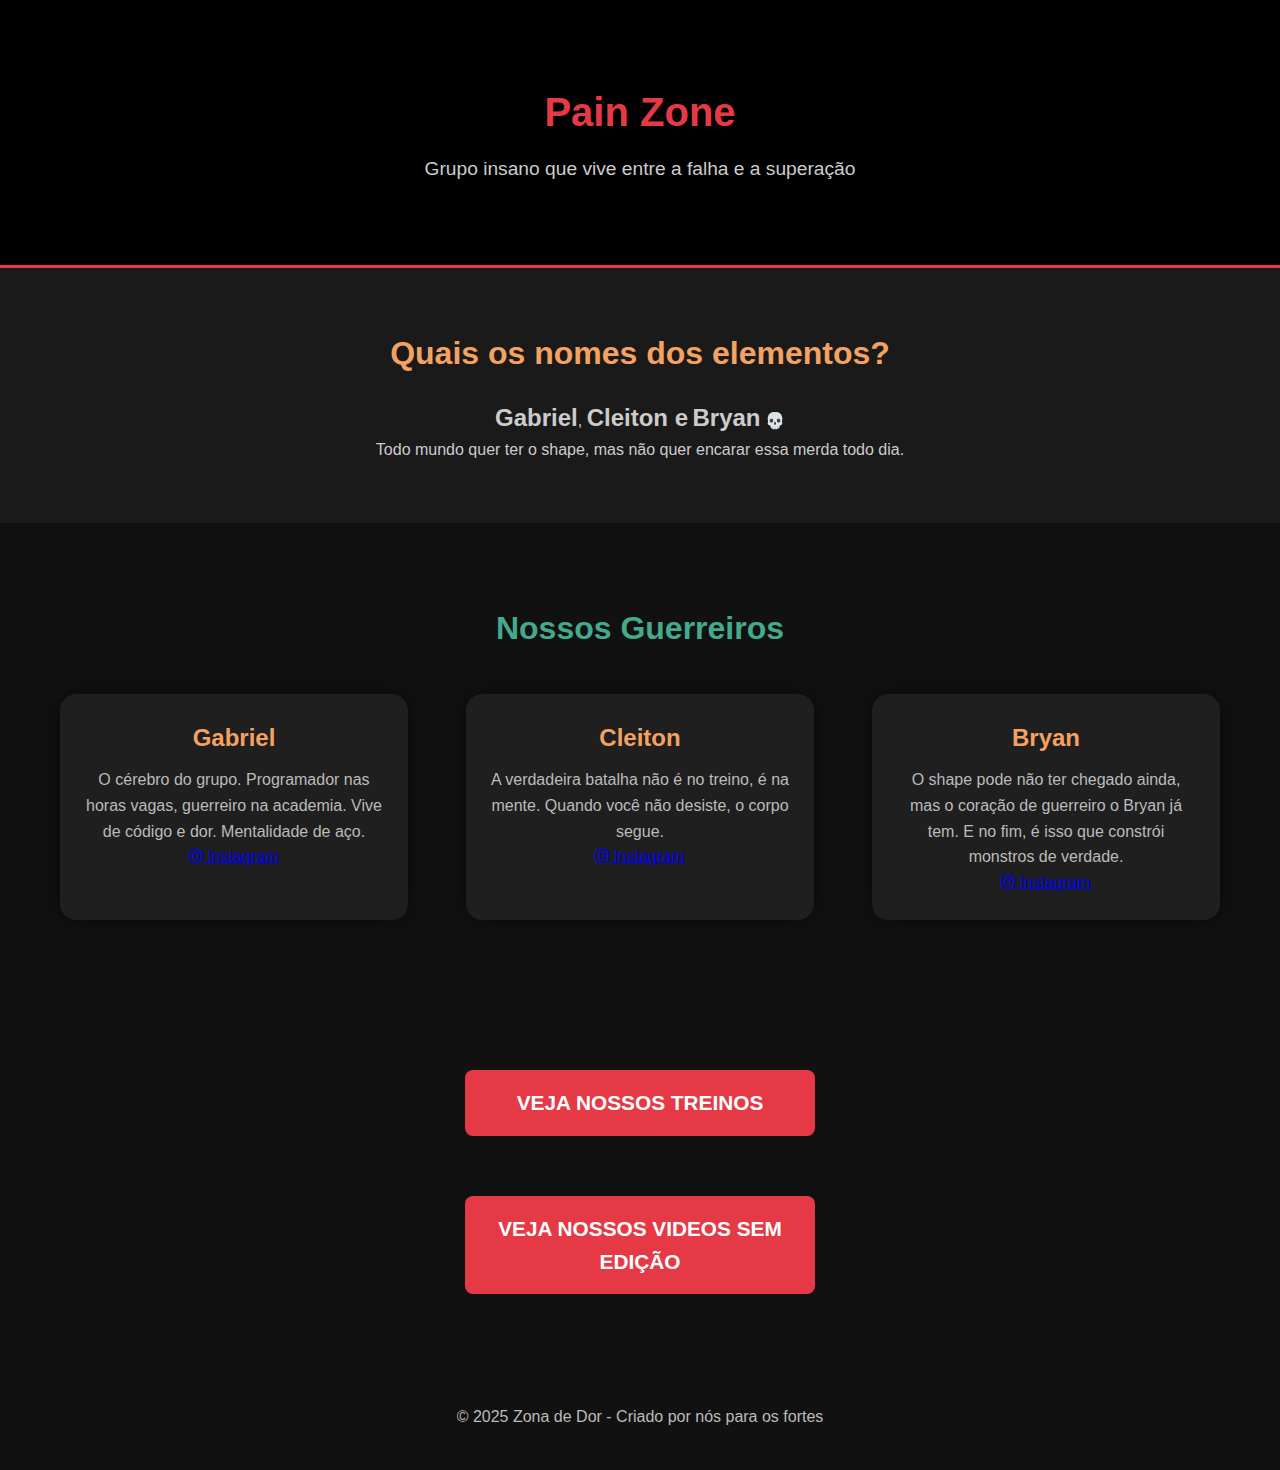
<file: index.html>
<!DOCTYPE html>
<html lang="pt-br">
<head>
  <meta charset="UTF-8" />
  <meta name="viewport" content="width=device-width, initial-scale=1.0"/>
  <title>TIME BRUTAL GYM | PAIN ZONE</title>
  <link rel="stylesheet" href="styles.css" />
  <link rel="stylesheet" href="https://cdnjs.cloudflare.com/ajax/libs/font-awesome/6.5.0/css/all.min.css">
  <style>
    .bold {
      font-weight: bold;
      font-size: x-large;
    }
  </style>
</head>
<body>
  <header class="main-header">
    <div class="container">
      <h1>Pain Zone</h1>
      <p>Grupo insano que vive entre a falha e a superação</p>
    </div>
  </header>

  <section class="about-group">
    <div class="container">
      <h2>Quais os nomes dos elementos?</h2>
      <p><strong class="bold">Gabriel</strong>, <strong class="bold">Cleiton e</strong> <strong class="bold">Bryan</strong> 💀<br>
      Todo mundo quer ter o shape, mas não quer encarar essa merda todo dia.</p>
    </div>
  </section>

  <section class="team-section">
    <div class="container">
      <h2>Nossos Guerreiros</h2>
      <div class="team-cards">
        <div class="team-member">
          <h3>Gabriel</h3>
          <p>O cérebro do grupo. Programador nas horas vagas, guerreiro na academia. Vive de código e dor. Mentalidade de aço.</p>
          <a href="https://www.instagram.com/gabriel_devx/" target="_blank" class="instagram-btn">
          <i class="fa-brands fa-instagram"></i>
          Instagram
          </a>
        </div>

        <div class="team-member">
          <h3>Cleiton</h3>
          <p>A verdadeira batalha não é no treino, é na mente. Quando você não desiste, o corpo segue.</p>
          <a href="https://www.instagram.com/c_ferreira_10/" target="_blank" class="instagram-btn">
          <i class="fa-brands fa-instagram"></i>
          Instagram
          </a>        
        </div>

        <div class="team-member">
          <h3>Bryan</h3>
          <p>O shape pode não ter chegado ainda, mas o coração de guerreiro o Bryan já tem. E no fim, é isso que constrói monstros de verdade.</p>
          <a href="https://www.instagram.com/bryyan_connor/" target="_blank" class="instagram-btn">
          <i class="fa-brands fa-instagram"></i>
          Instagram
          </a>
        </div>

        
      </div>
    </div>
  </section>

  <section class="ver-treinos">
    <div class="container">
      <a href="treinos.html" class="btn-treinos">Veja nossos treinos</a>
    </div>
    <div class="container">
      <a href="videos.html" class="btn-treinos">Veja nossos Videos sem edição</a>
    </div>
    
  </section>

  <footer>
    <div class="container">
      <p>© 2025 Zona de Dor - Criado por nós para os fortes</p>
    </div>
  </footer>

  <script src="script.js"></script>
</body>
</html>
</file>
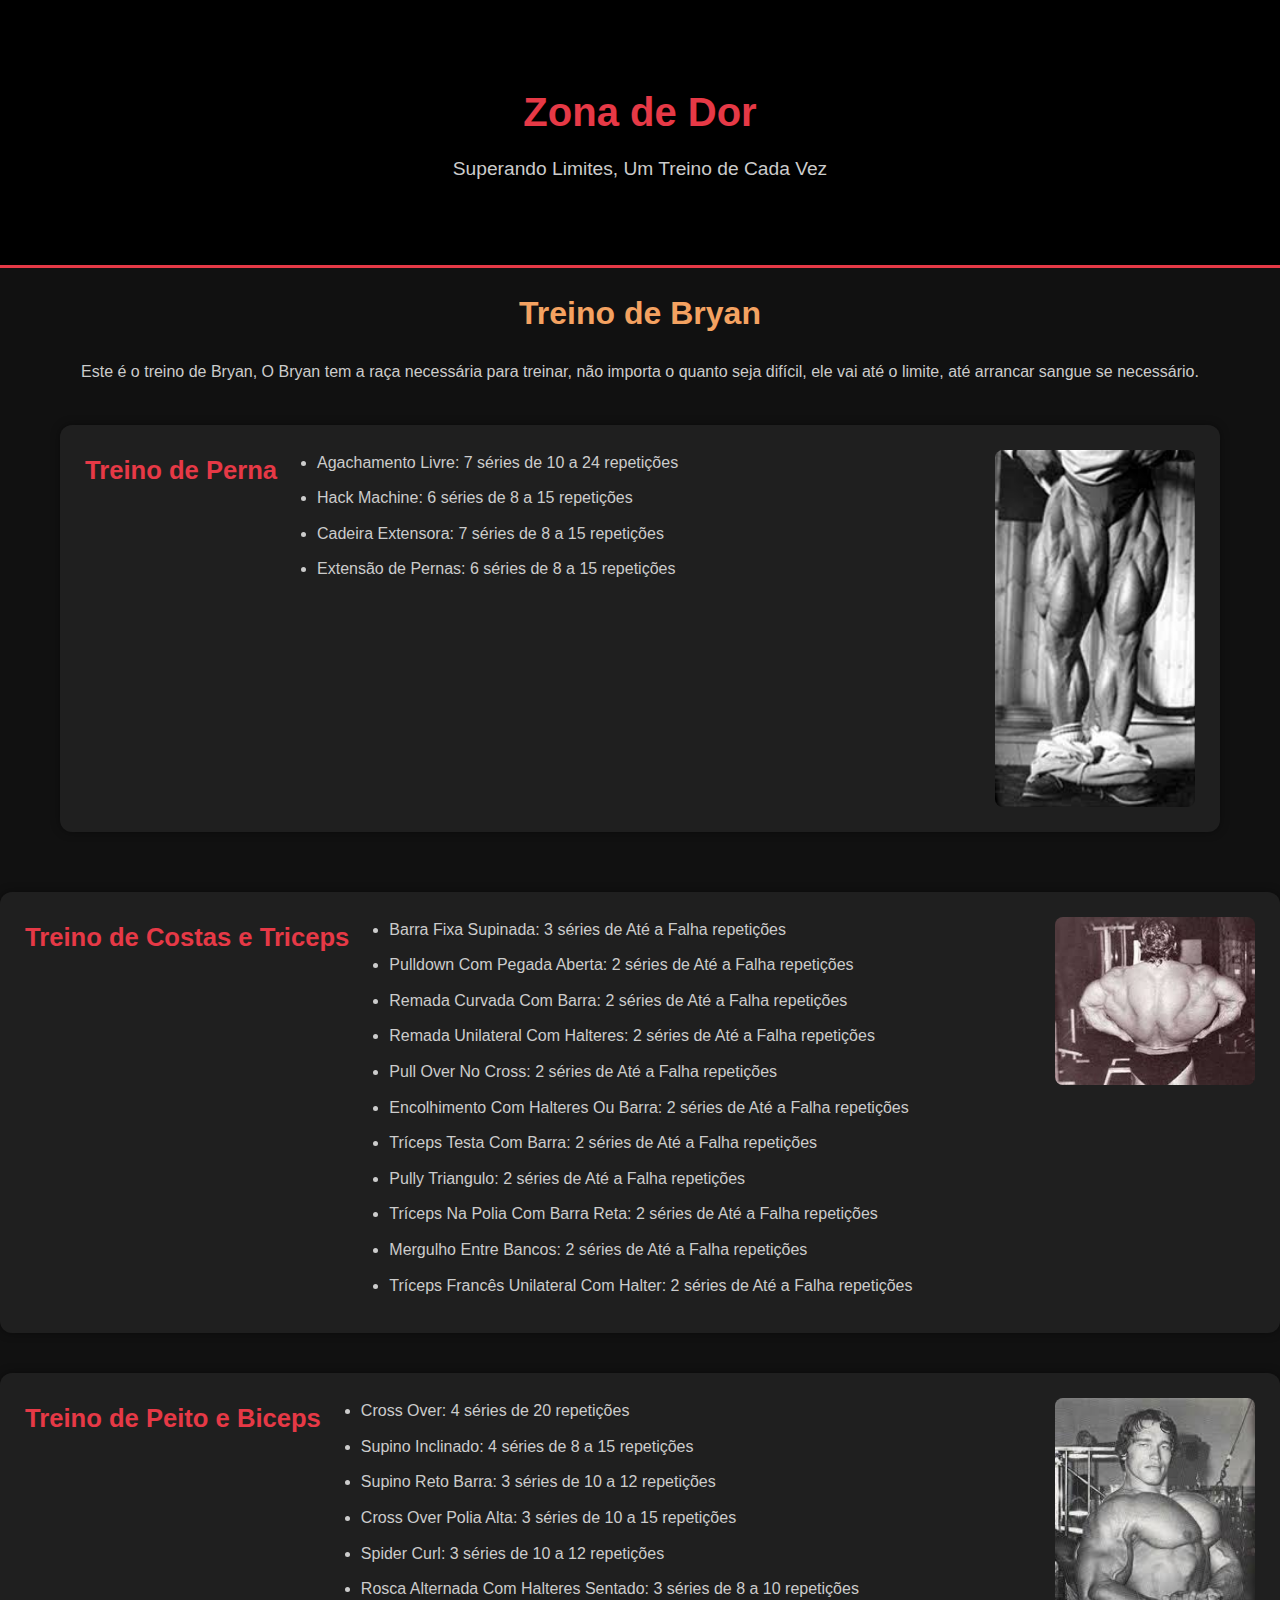
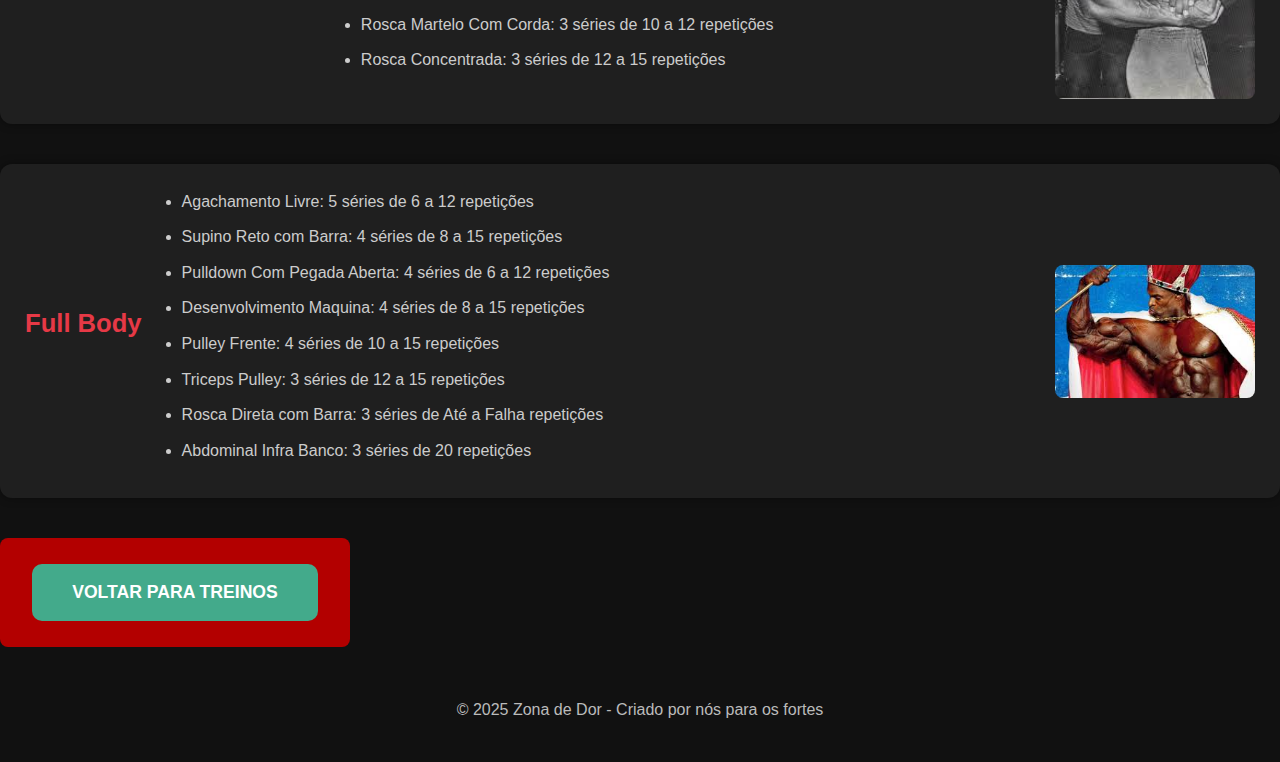
<file: bryan-treino.html>
<!DOCTYPE html>
<html lang="pt-br">
<head>
    <meta charset="UTF-8">
    <meta name="viewport" content="width=device-width, initial-scale=1.0">
    <title>Treino de Bryan - Zona de Dor</title>
    <link rel="stylesheet" href="styles.css">
    <style>
    /* Reset básico */
* {
  margin: 0;
  padding: 0;
  box-sizing: border-box;
}

body {
  font-family: 'Segoe UI', Tahoma, Geneva, Verdana, sans-serif;
  background-color: #111;
  color: #eee;
  line-height: 1.6;
}

.container {
  max-width: 1200px;
  margin: auto;
  padding: 20px;
}

/* Cabeçalho */
.main-header {
  background-color: #1e1e1e;
  text-align: center;
  padding: 60px 20px;
  border-bottom: 3px solid #e63946;
}

.main-header h1 {
  font-size: 3rem;
  color: #e63946;
  margin-bottom: 10px;
}

.main-header p {
  font-size: 1.2rem;
  color: #ccc;
}

/* Seção de treino */
.treino-section h2 {
  font-size: 2rem;
  color: #f4a261;
  margin-bottom: 20px;
  text-align: center;
}

.treino-descricao {
  text-align: center;
  margin-bottom: 40px;
  color: #ccc;
}

/* Ficha de treino */
.treino-ficha {
  display: flex;
  align-items: flex-start;
  gap: 20px;
  background: #1f1f1f;
  padding: 25px;
  border-radius: 12px;
  margin-bottom: 40px;
  box-shadow: 0 0 10px rgba(0, 0, 0, 0.4);
  flex-wrap: wrap;
}

.treino-ficha h3 {
  color: #e63946;
  margin-bottom: 15px;
  font-size: 1.6rem;
}

.treino-imagem {
  width: 200px; /* Largura fixa */
  max-width: 100%;
  border-radius: 8px;
  object-fit: cover;
  flex-shrink: 0;
}

.treino-conteudo {
  flex: 1;
  margin-right: 20px; /* Adiciona espaço à direita do conteúdo */
}

.exercicios {
  list-style: disc;
  padding-left: 20px;
  color: #ccc;
}

.exercicios li {
  margin-bottom: 10px;
}

/* Botão voltar */
.voltar {
  text-align: center;
  margin-top: 40px;
}

.btn-treinos {
  background-color: #43aa8b;
  color: #fff;
  padding: 14px 28px;
  font-size: 1.1rem;
  border-radius: 10px;
  text-decoration: none;
  font-weight: bold;
  transition: background 0.3s ease, transform 0.2s ease;
}

.btn-treinos:hover {
  background-color: #379177;
  transform: scale(1.05);
}

/* Rodapé */
footer {
  background-color: #111;
  padding: 20px;
  text-align: center;
  color: #bbb;
  font-size: 1rem;
}

@media (max-width: 768px) {
  .main-header h1 {
    font-size: 2rem;
  }

  .treino-ficha h3 {
    font-size: 1.3rem;
  }

  .btn-treinos {
    padding: 12px 20px;
    font-size: 1rem;
  }

  .treino-ficha {
    flex-direction: column;
  }

  .treino-imagem {
  width: 200px; /* Tamanho fixo da imagem */
  max-width: 100%;
  border-radius: 8px;
  object-fit: cover;
  flex-shrink: 0;
  margin-left: 20px; /* Adiciona espaço entre imagem e conteúdo */
}

}

/* Específico para a seção de costas e triceps */
.treino-ficha.costas-triceps {
  flex-direction: row; /* Imagem à esquerda */
}

.treino-ficha.peito-biceps {
  flex-direction: row; /* Faz com que a imagem vá para a direita */
}
/* Específico para a seção Full Body */
.treino-ficha.full-body {
  display: flex;  /* Garantir que seja flexível */
  flex-direction: row;  /* Coloca a imagem à direita */
  align-items: center;  /* Alinha a imagem e o conteúdo verticalmente */
}


  </style>
</head>
<body>
    <header class="main-header">
        <div class="container">
            <h1>Zona de Dor</h1>
            <p>Superando Limites, Um Treino de Cada Vez</p>
        </div>
    </header>

    <section class="treino-section">
        <div class="container">
            <h2>Treino de Bryan</h2>
            <p class="treino-descricao">Este é o treino de Bryan, O Bryan tem a raça necessária para treinar, não importa o quanto seja difícil, ele vai até o limite, até arrancar sangue se necessário.</p>

<div class="treino-ficha">
  <h3>Treino de Perna</h3>
  
  <div class="treino-conteudo">
    <ul class="exercicios">
      <li>Agachamento Livre: 7 séries de 10 a 24 repetições</li>
      <li>Hack Machine: 6 séries de 8 a 15 repetições</li>
      <li>Cadeira Extensora: 7 séries de 8 a 15 repetições</li>
      <li>Extensão de Pernas: 6 séries de 8 a 15 repetições</li>
    </ul>
  </div>

  <img src="img/tomplatz.jpeg" alt="Tom Platz" class="treino-imagem">
</div>

</div>

<div class="treino-ficha costas-triceps">
  <h3>Treino de Costas e Triceps</h3>
  <div class="treino-conteudo">
    <div class="treino-texto">
      <ul class="exercicios">
        <li>Barra Fixa Supinada: 3 séries de Até a Falha repetições</li>
        <li>Pulldown Com Pegada Aberta: 2 séries de Até a Falha repetições</li>
        <li>Remada Curvada Com Barra: 2 séries de Até a Falha repetições</li>
        <li>Remada Unilateral Com Halteres: 2 séries de Até a Falha repetições</li>
        <li>Pull Over No Cross: 2 séries de Até a Falha repetições</li>
        <li>Encolhimento Com Halteres Ou Barra: 2 séries de Até a Falha repetições</li>
        <li>Tríceps Testa Com Barra: 2 séries de Até a Falha repetições</li>
        <li>Pully Triangulo: 2 séries de Até a Falha repetições</li>
        <li>Tríceps Na Polia Com Barra Reta: 2 séries de Até a Falha repetições</li>
        <li>Mergulho Entre Bancos: 2 séries de Até a Falha repetições</li>
        <li>Tríceps Francês Unilateral Com Halter: 2 séries de Até a Falha repetições</li>
      </ul>
    </div>
  </div>
  <img src="img/dorian.jpeg" alt="Dorian Yates" class="treino-imagem">
</div>
</div>

<div class="treino-ficha peito-biceps">
  <h3>Treino de Peito e Biceps</h3>
  <div class="treino-conteudo">
    <ul class="exercicios">
      <li>Cross Over: 4 séries de 20 repetições</li>
      <li>Supino Inclinado: 4 séries de 8 a 15 repetições</li>
      <li>Supino Reto Barra: 3 séries de 10 a 12 repetições</li>
      <li>Cross Over Polia Alta: 3 séries de 10 a 15 repetições</li>
      <li>Spider Curl: 3 séries de 10 a 12 repetições</li>
      <li>Rosca Alternada Com Halteres Sentado: 3 séries de 8 a 10 repetições</li>
      <li>Rosca Martelo Com Corda: 3 séries de 10 a 12 repetições</li>
      <li>Rosca Concentrada: 3 séries de 12 a 15 repetições</li>
    </ul>
  </div>
  <img src="img/arno.jpeg" alt="Arnold Schwarzenegger" class="treino-imagem">
</div>

</div>

<div class="treino-ficha full-body">
  <h3>Full Body</h3>
  <div class="treino-conteudo">
    <div class="treino-texto">
      <ul class="exercicios">
        <li>Agachamento Livre: 5 séries de 6 a 12 repetições</li>
        <li>Supino Reto com Barra: 4 séries de 8 a 15 repetições</li>
        <li>Pulldown Com Pegada Aberta: 4 séries de 6 a 12 repetições</li>
        <li>Desenvolvimento Maquina: 4 séries de 8 a 15 repetições</li>
        <li>Pulley Frente: 4 séries de 10 a 15 repetições</li>
        <li>Triceps Pulley: 3 séries de 12 a 15 repetições</li>
        <li>Rosca Direta com Barra: 3 séries de Até a Falha repetições</li>
        <li>Abdominal Infra Banco: 3 séries de 20 repetições</li>
      </ul>
    </div>
  </div>
  <img src="img/ronnie.jpeg" alt="Full Body" class="treino-imagem">
</div>

</div>


            <div class="voltar">
                <a href="treinos.html" class="btn-treinos">Voltar para Treinos</a>
            </div>
        </div>
    </section>

    <footer>
        <div class="container">
            <p>© 2025 Zona de Dor - Criado por nós para os fortes</p>
        </div>
    </footer>

    <script src="script.js"></script>
</body>
</html>
</file>
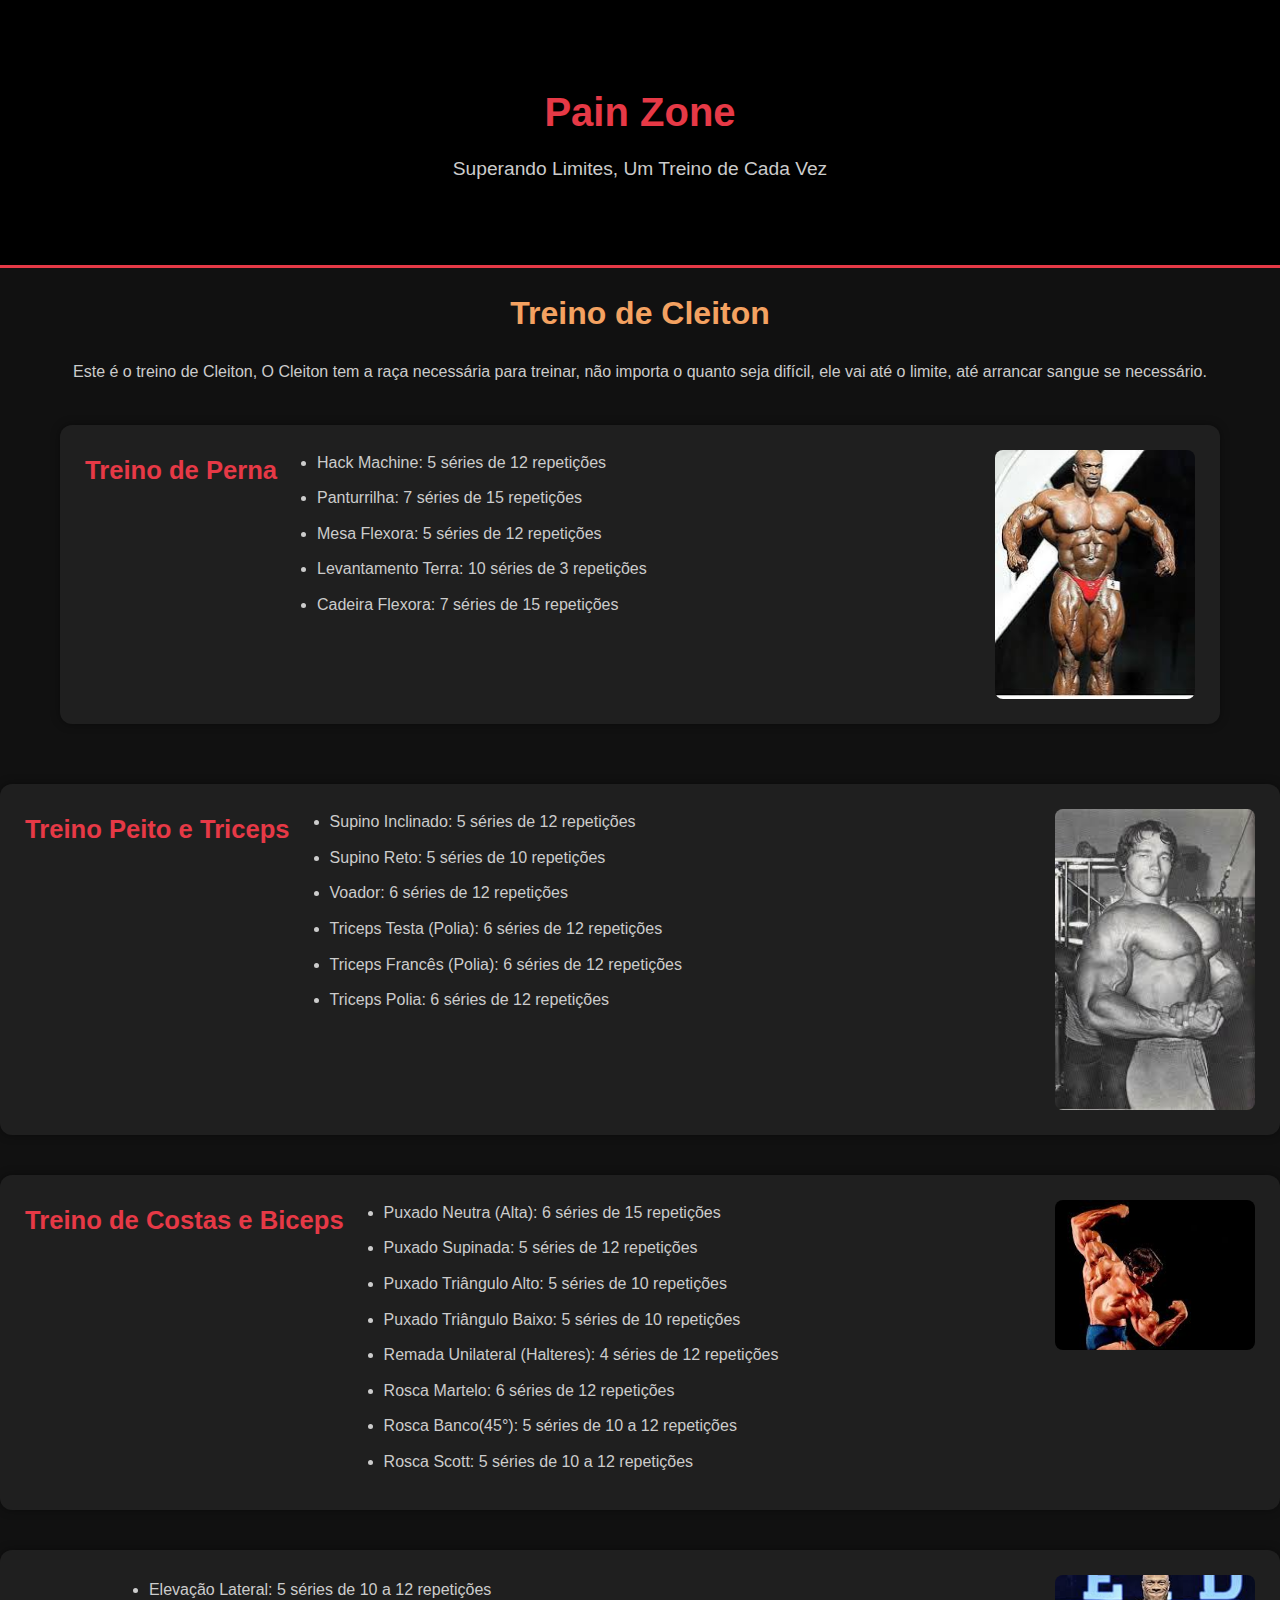
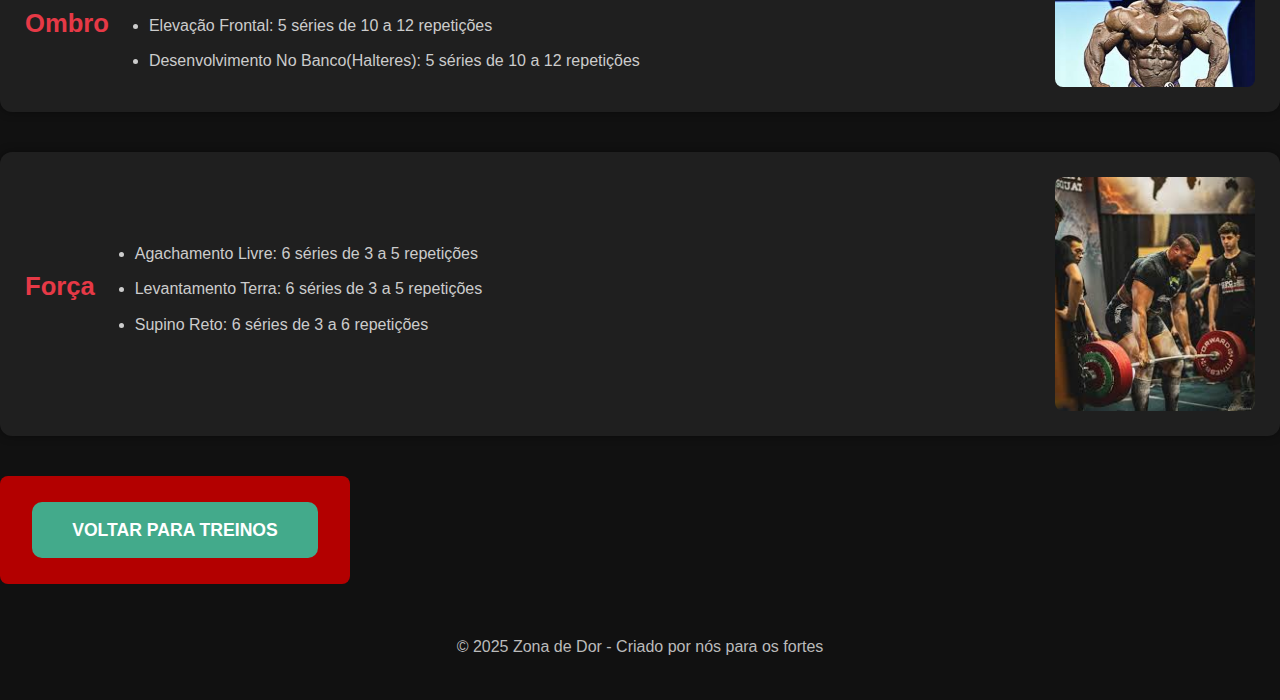
<file: cleiton-treino.html>
<!DOCTYPE html>
<html lang="pt-br">
<head>
    <meta charset="UTF-8">
    <meta name="viewport" content="width=device-width, initial-scale=1.0">
    <title>Treino de Cleiton - Pain Zone</title>
    <link rel="stylesheet" href="styles.css">
    <style>
    /* Reset básico */
* {
  margin: 0;
  padding: 0;
  box-sizing: border-box;
}

body {
  font-family: 'Segoe UI', Tahoma, Geneva, Verdana, sans-serif;
  background-color: #111;
  color: #eee;
  line-height: 1.6;
}

.container {
  max-width: 1200px;
  margin: auto;
  padding: 20px;
}

/* Cabeçalho */
.main-header {
  background-color: #1e1e1e;
  text-align: center;
  padding: 60px 20px;
  border-bottom: 3px solid #e63946;
}

.main-header h1 {
  font-size: 3rem;
  color: #e63946;
  margin-bottom: 10px;
}

.main-header p {
  font-size: 1.2rem;
  color: #ccc;
}

/* Seção de treino */
.treino-section h2 {
  font-size: 2rem;
  color: #f4a261;
  margin-bottom: 20px;
  text-align: center;
}

.treino-descricao {
  text-align: center;
  margin-bottom: 40px;
  color: #ccc;
}

/* Ficha de treino */
.treino-ficha {
  display: flex;
  align-items: flex-start;
  gap: 20px;
  background: #1f1f1f;
  padding: 25px;
  border-radius: 12px;
  margin-bottom: 40px;
  box-shadow: 0 0 10px rgba(0, 0, 0, 0.4);
  flex-wrap: wrap;
}

.treino-ficha h3 {
  color: #e63946;
  margin-bottom: 15px;
  font-size: 1.6rem;
}

.treino-imagem {
  width: 200px; /* Largura fixa */
  max-width: 100%;
  border-radius: 8px;
  object-fit: cover;
  flex-shrink: 0;
}

.treino-conteudo {
  flex: 1;
  margin-right: 20px; /* Adiciona espaço à direita do conteúdo */
}

.exercicios {
  list-style: disc;
  padding-left: 20px;
  color: #ccc;
}

.exercicios li {
  margin-bottom: 10px;
}

/* Botão voltar */
.voltar {
  text-align: center;
  margin-top: 40px;
}

.btn-treinos {
  background-color: #43aa8b;
  color: #fff;
  padding: 14px 28px;
  font-size: 1.1rem;
  border-radius: 10px;
  text-decoration: none;
  font-weight: bold;
  transition: background 0.3s ease, transform 0.2s ease;
}

.btn-treinos:hover {
  background-color: #379177;
  transform: scale(1.05);
}

/* Rodapé */
footer {
  background-color: #111;
  padding: 20px;
  text-align: center;
  color: #bbb;
  font-size: 1rem;
}

@media (max-width: 768px) {
  .main-header h1 {
    font-size: 2rem;
  }

  .treino-ficha h3 {
    font-size: 1.3rem;
  }

  .btn-treinos {
    padding: 12px 20px;
    font-size: 1rem;
  }

  .treino-ficha {
    flex-direction: column;
  }

  .treino-imagem {
  width: 200px; /* Tamanho fixo da imagem */
  max-width: 100%;
  border-radius: 8px;
  object-fit: cover;
  flex-shrink: 0;
  margin-left: 20px; /* Adiciona espaço entre imagem e conteúdo */
}

}

/* Específico para a seção de costas e triceps */
.treino-ficha.costas-triceps {
  flex-direction: row; /* Imagem à esquerda */
}

.treino-ficha.peito-biceps {
  flex-direction: row; /* Faz com que a imagem vá para a direita */
}
/* Específico para a seção Full Body */
.treino-ficha.full-body {
  display: flex;  /* Garantir que seja flexível */
  flex-direction: row;  /* Coloca a imagem à direita */
  align-items: center;  /* Alinha a imagem e o conteúdo verticalmente */
}


  </style>
</head>
<body>
    <header class="main-header">
        <div class="container">
            <h1>Pain Zone</h1>
            <p>Superando Limites, Um Treino de Cada Vez</p>
        </div>
    </header>

    <section class="treino-section">
        <div class="container">
            <h2>Treino de Cleiton</h2>
            <p class="treino-descricao">Este é o treino de Cleiton, O Cleiton tem a raça necessária para treinar, não importa o quanto seja difícil, ele vai até o limite, até arrancar sangue se necessário.</p>

<div class="treino-ficha">
  <h3>Treino de Perna</h3>
  
  <div class="treino-conteudo">
    <ul class="exercicios">
      <li>Hack Machine: 5 séries de 12 repetições</li>
      <li>Panturrilha: 7 séries de 15 repetições</li>
      <li>Mesa Flexora: 5 séries de 12 repetições</li>
      <li>Levantamento Terra: 10 séries de 3 repetições</li>
      <li>Cadeira Flexora: 7 séries de 15 repetições</li>
    </ul>
  </div>

  <img src="img/ronniep.jpeg" alt="Tom Platz" class="treino-imagem">
</div>

</div>

<div class="treino-ficha costas-triceps">
  <h3>Treino Peito e Triceps</h3>
  <div class="treino-conteudo">
    <div class="treino-texto">
      <ul class="exercicios">
        <li>Supino Inclinado: 5 séries de 12 repetições</li>
        <li>Supino Reto: 5 séries de 10 repetições</li>
        <li>Voador: 6 séries de 12 repetições</li>
        <li>Triceps Testa (Polia): 6 séries de 12 repetições</li>
        <li>Triceps Francês (Polia): 6 séries de 12 repetições</li>
        <li>Triceps Polia: 6 séries de 12 repetições</li>
      </ul>
    </div>
  </div>
  <img src="img/arno.jpeg" alt="Dorian Yates" class="treino-imagem">
</div>
</div>

<div class="treino-ficha peito-biceps">
  <h3>Treino de Costas e Biceps</h3>
  <div class="treino-conteudo">
    <ul class="exercicios">
      <li>Puxado Neutra (Alta): 6 séries de 15 repetições</li>
      <li>Puxado Supinada: 5 séries de 12 repetições</li>
      <li>Puxado Triângulo Alto: 5 séries de 10 repetições</li>
      <li>Puxado Triângulo Baixo: 5 séries de 10 repetições</li>
      <li>Remada Unilateral (Halteres): 4 séries de 12 repetições</li>
      <li>Rosca Martelo: 6 séries de 12 repetições</li>
      <li>Rosca Banco(45°): 5 séries de 10 a 12 repetições</li>
      <li>Rosca Scott: 5 séries de 10 a 12 repetições</li>
    </ul>
  </div>
  <img src="img/arnord.jpeg" alt="Arnold Schwarzenegger" class="treino-imagem">
</div>

</div>

<div class="treino-ficha full-body">
  <h3>Ombro</h3>
  <div class="treino-conteudo">
    <div class="treino-texto">
      <ul class="exercicios">
        <li>Elevação Lateral: 5 séries de 10 a 12 repetições</li>
        <li>Elevação Frontal: 5 séries de 10 a 12 repetições</li>
        <li>Desenvolvimento No Banco(Halteres): 5 séries de 10 a 12 repetições</li>
      </ul>
    </div>
  </div>
  <img src="img/phil.jpeg" alt="Full Body" class="treino-imagem">
</div>

<div class="treino-ficha full-body">
  <h3>Força</h3>
  <div class="treino-conteudo">
    <div class="treino-texto">
      <ul class="exercicios">
        <li>Agachamento Livre: 6 séries de 3 a 5 repetições</li>
        <li>Levantamento Terra: 6 séries de 3 a 5 repetições</li>
        <li>Supino Reto: 6 séries de 3 a 6 repetições</li>
      </ul>
    </div>
  </div>
  <img src="img/bitelo.jpeg" alt="Full Body" class="treino-imagem">
</div>
</div>


            <div class="voltar">
                <a href="treinos.html" class="btn-treinos">Voltar para Treinos</a>
            </div>
        </div>
    </section>

    <footer>
        <div class="container">
            <p>© 2025 Zona de Dor - Criado por nós para os fortes</p>
        </div>
    </footer>

    <script src="script.js"></script>
</body>
</html>
</file>
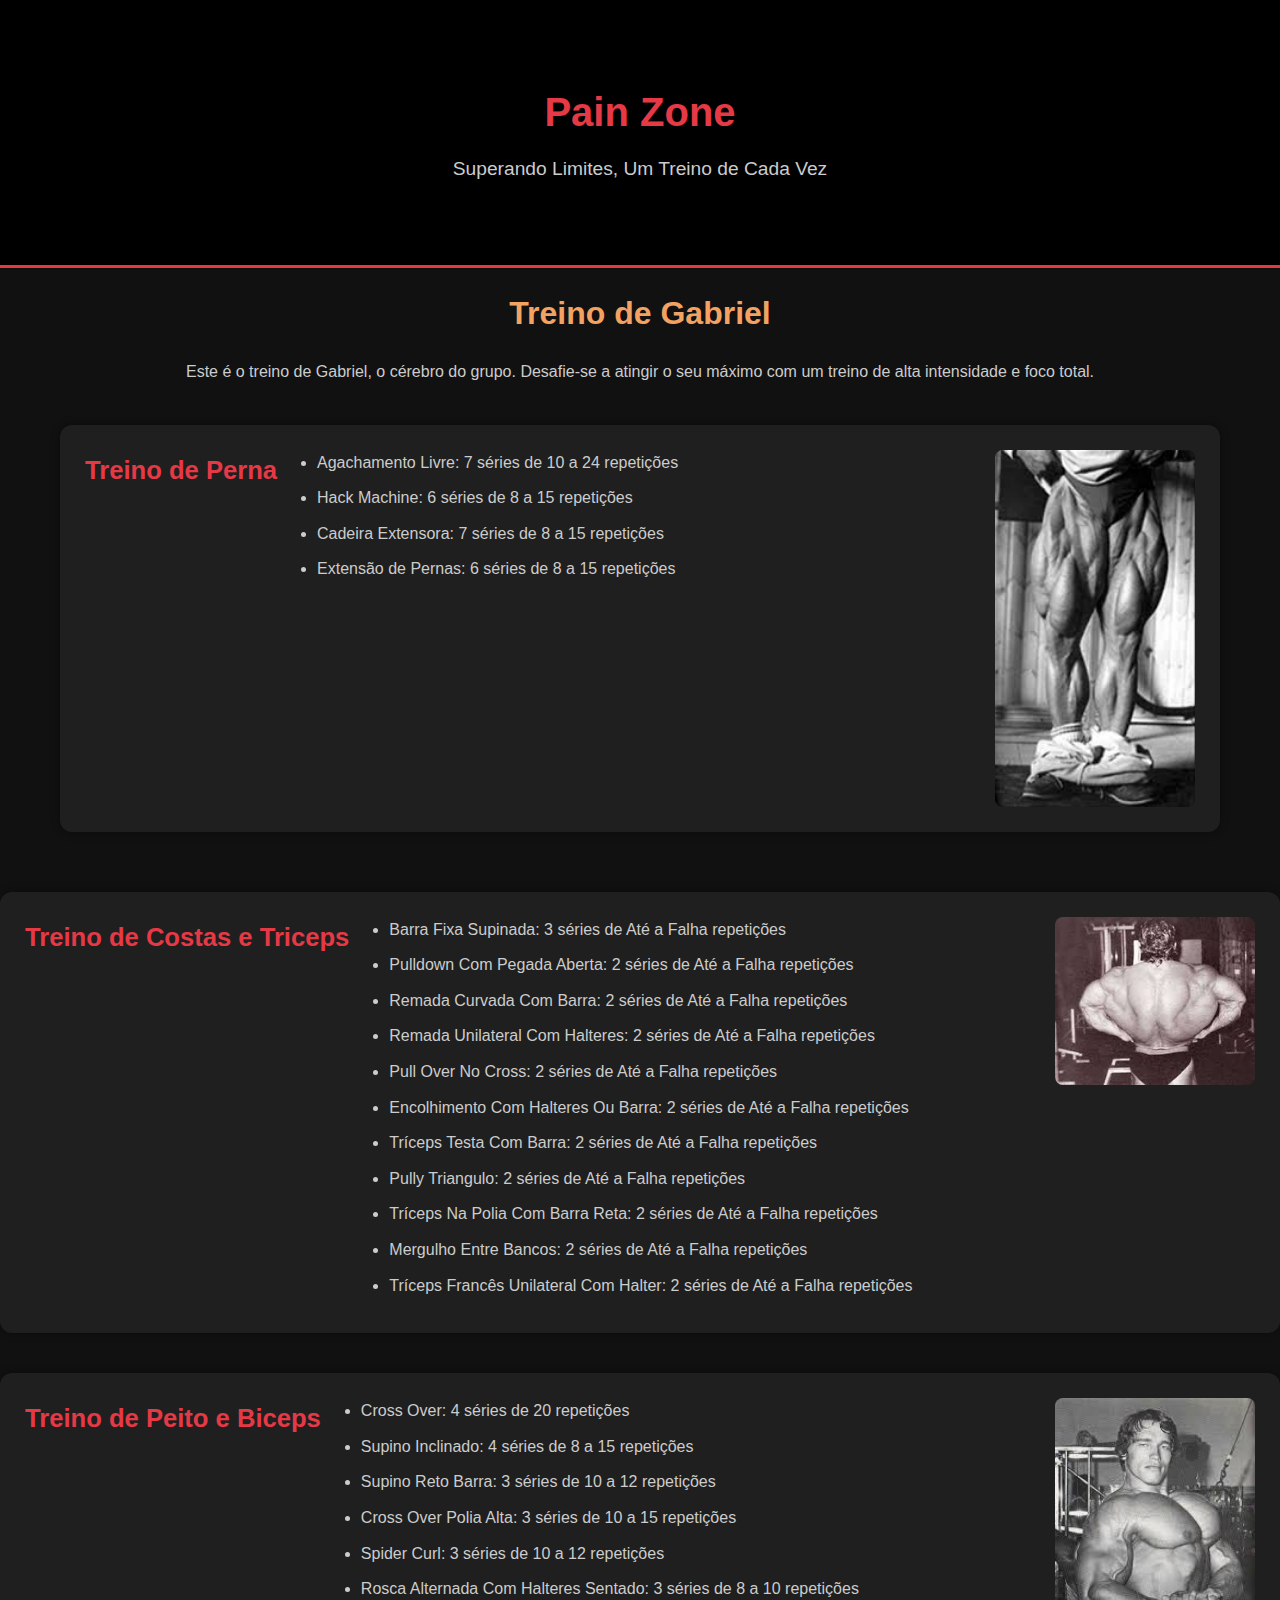
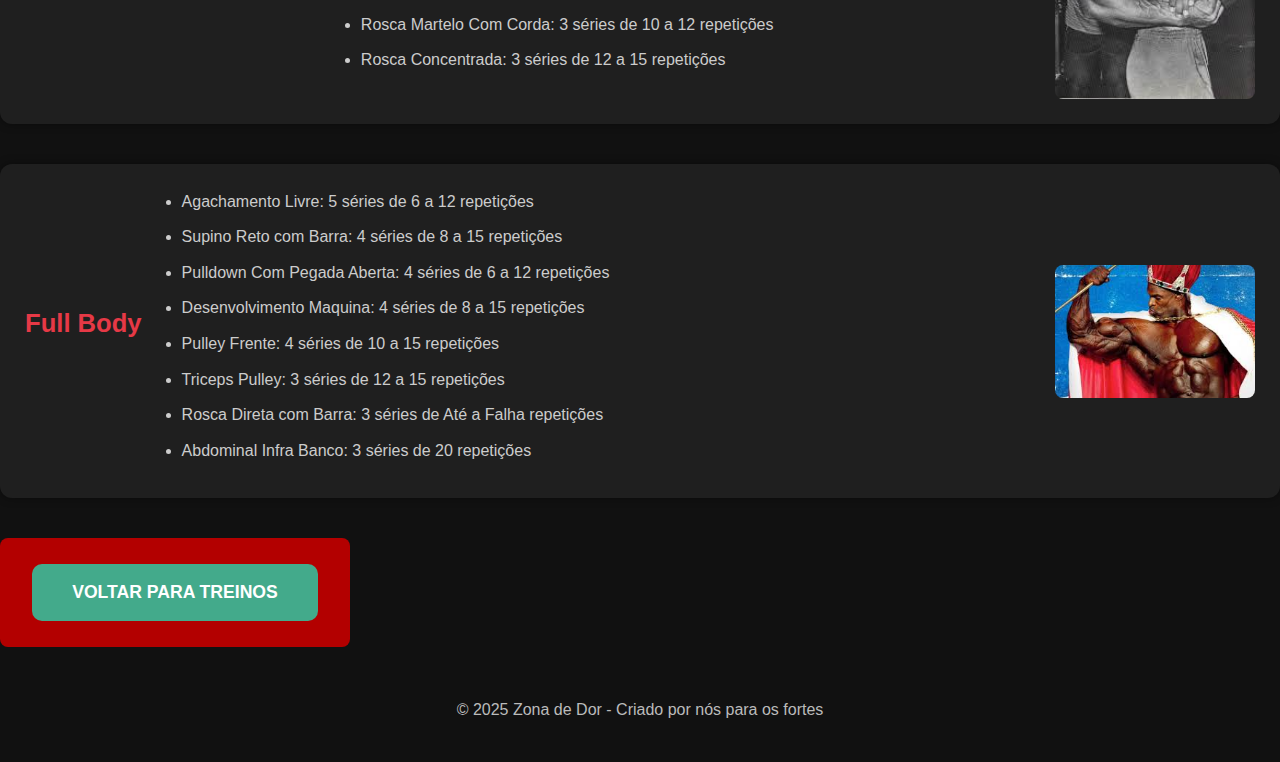
<file: gabriel-treino.html>
<!DOCTYPE html>
<html lang="pt-br">
<head>
    <meta charset="UTF-8">
    <meta name="viewport" content="width=device-width, initial-scale=1.0">
    <title>Treino de Gabriel - Zona de Dor</title>
    <link rel="stylesheet" href="styles.css">
    <style>
    /* Reset básico */
* {
  margin: 0;
  padding: 0;
  box-sizing: border-box;
}

body {
  font-family: 'Segoe UI', Tahoma, Geneva, Verdana, sans-serif;
  background-color: #111;
  color: #eee;
  line-height: 1.6;
}

.container {
  max-width: 1200px;
  margin: auto;
  padding: 20px;
}

/* Cabeçalho */
.main-header {
  background-color: #1e1e1e;
  text-align: center;
  padding: 60px 20px;
  border-bottom: 3px solid #e63946;
}

.main-header h1 {
  font-size: 3rem;
  color: #e63946;
  margin-bottom: 10px;
}

.main-header p {
  font-size: 1.2rem;
  color: #ccc;
}

/* Seção de treino */
.treino-section h2 {
  font-size: 2rem;
  color: #f4a261;
  margin-bottom: 20px;
  text-align: center;
}

.treino-descricao {
  text-align: center;
  margin-bottom: 40px;
  color: #ccc;
}

/* Ficha de treino */
.treino-ficha {
  display: flex;
  align-items: flex-start;
  gap: 20px;
  background: #1f1f1f;
  padding: 25px;
  border-radius: 12px;
  margin-bottom: 40px;
  box-shadow: 0 0 10px rgba(0, 0, 0, 0.4);
  flex-wrap: wrap;
}

.treino-ficha h3 {
  color: #e63946;
  margin-bottom: 15px;
  font-size: 1.6rem;
}

.treino-imagem {
  width: 200px; /* Largura fixa */
  max-width: 100%;
  border-radius: 8px;
  object-fit: cover;
  flex-shrink: 0;
}

.treino-conteudo {
  flex: 1;
  margin-right: 20px; /* Adiciona espaço à direita do conteúdo */
}

.exercicios {
  list-style: disc;
  padding-left: 20px;
  color: #ccc;
}

.exercicios li {
  margin-bottom: 10px;
}

/* Botão voltar */
.voltar {
  text-align: center;
  margin-top: 40px;
}

.btn-treinos {
  background-color: #43aa8b;
  color: #fff;
  padding: 14px 28px;
  font-size: 1.1rem;
  border-radius: 10px;
  text-decoration: none;
  font-weight: bold;
  transition: background 0.3s ease, transform 0.2s ease;
}

.btn-treinos:hover {
  background-color: #379177;
  transform: scale(1.05);
}

/* Rodapé */
footer {
  background-color: #111;
  padding: 20px;
  text-align: center;
  color: #bbb;
  font-size: 1rem;
}

@media (max-width: 768px) {
  .main-header h1 {
    font-size: 2rem;
  }

  .treino-ficha h3 {
    font-size: 1.3rem;
  }

  .btn-treinos {
    padding: 12px 20px;
    font-size: 1rem;
  }

  .treino-ficha {
    flex-direction: column;
  }

  .treino-imagem {
  width: 200px; /* Tamanho fixo da imagem */
  max-width: 100%;
  border-radius: 8px;
  object-fit: cover;
  flex-shrink: 0;
  margin-left: 20px; /* Adiciona espaço entre imagem e conteúdo */
}

}

/* Específico para a seção de costas e triceps */
.treino-ficha.costas-triceps {
  flex-direction: row; /* Imagem à esquerda */
}

.treino-ficha.peito-biceps {
  flex-direction: row; /* Faz com que a imagem vá para a direita */
}
/* Específico para a seção Full Body */
.treino-ficha.full-body {
  display: flex;  /* Garantir que seja flexível */
  flex-direction: row;  /* Coloca a imagem à direita */
  align-items: center;  /* Alinha a imagem e o conteúdo verticalmente */
}


  </style>
</head>
<body>
    <header class="main-header">
        <div class="container">
            <h1>Pain Zone</h1>
            <p>Superando Limites, Um Treino de Cada Vez</p>
        </div>
    </header>

    <section class="treino-section">
        <div class="container">
            <h2>Treino de Gabriel</h2>
            <p class="treino-descricao">Este é o treino de Gabriel, o cérebro do grupo. Desafie-se a atingir o seu máximo com um treino de alta intensidade e foco total.</p>

<div class="treino-ficha">
  <h3>Treino de Perna</h3>
  
  <div class="treino-conteudo">
    <ul class="exercicios">
      <li>Agachamento Livre: 7 séries de 10 a 24 repetições</li>
      <li>Hack Machine: 6 séries de 8 a 15 repetições</li>
      <li>Cadeira Extensora: 7 séries de 8 a 15 repetições</li>
      <li>Extensão de Pernas: 6 séries de 8 a 15 repetições</li>
    </ul>
  </div>

  <img src="img/tomplatz.jpeg" alt="Tom Platz" class="treino-imagem">
</div>

</div>

<div class="treino-ficha costas-triceps">
  <h3>Treino de Costas e Triceps</h3>
  <div class="treino-conteudo">
    <div class="treino-texto">
      <ul class="exercicios">
        <li>Barra Fixa Supinada: 3 séries de Até a Falha repetições</li>
        <li>Pulldown Com Pegada Aberta: 2 séries de Até a Falha repetições</li>
        <li>Remada Curvada Com Barra: 2 séries de Até a Falha repetições</li>
        <li>Remada Unilateral Com Halteres: 2 séries de Até a Falha repetições</li>
        <li>Pull Over No Cross: 2 séries de Até a Falha repetições</li>
        <li>Encolhimento Com Halteres Ou Barra: 2 séries de Até a Falha repetições</li>
        <li>Tríceps Testa Com Barra: 2 séries de Até a Falha repetições</li>
        <li>Pully Triangulo: 2 séries de Até a Falha repetições</li>
        <li>Tríceps Na Polia Com Barra Reta: 2 séries de Até a Falha repetições</li>
        <li>Mergulho Entre Bancos: 2 séries de Até a Falha repetições</li>
        <li>Tríceps Francês Unilateral Com Halter: 2 séries de Até a Falha repetições</li>
      </ul>
    </div>
  </div>
  <img src="img/dorian.jpeg" alt="Dorian Yates" class="treino-imagem">
</div>
</div>

<div class="treino-ficha peito-biceps">
  <h3>Treino de Peito e Biceps</h3>
  <div class="treino-conteudo">
    <ul class="exercicios">
      <li>Cross Over: 4 séries de 20 repetições</li>
      <li>Supino Inclinado: 4 séries de 8 a 15 repetições</li>
      <li>Supino Reto Barra: 3 séries de 10 a 12 repetições</li>
      <li>Cross Over Polia Alta: 3 séries de 10 a 15 repetições</li>
      <li>Spider Curl: 3 séries de 10 a 12 repetições</li>
      <li>Rosca Alternada Com Halteres Sentado: 3 séries de 8 a 10 repetições</li>
      <li>Rosca Martelo Com Corda: 3 séries de 10 a 12 repetições</li>
      <li>Rosca Concentrada: 3 séries de 12 a 15 repetições</li>
    </ul>
  </div>
  <img src="img/arno.jpeg" alt="Arnold Schwarzenegger" class="treino-imagem">
</div>

</div>

<div class="treino-ficha full-body">
  <h3>Full Body</h3>
  <div class="treino-conteudo">
    <div class="treino-texto">
      <ul class="exercicios">
        <li>Agachamento Livre: 5 séries de 6 a 12 repetições</li>
        <li>Supino Reto com Barra: 4 séries de 8 a 15 repetições</li>
        <li>Pulldown Com Pegada Aberta: 4 séries de 6 a 12 repetições</li>
        <li>Desenvolvimento Maquina: 4 séries de 8 a 15 repetições</li>
        <li>Pulley Frente: 4 séries de 10 a 15 repetições</li>
        <li>Triceps Pulley: 3 séries de 12 a 15 repetições</li>
        <li>Rosca Direta com Barra: 3 séries de Até a Falha repetições</li>
        <li>Abdominal Infra Banco: 3 séries de 20 repetições</li>
      </ul>
    </div>
  </div>
  <img src="img/ronnie.jpeg" alt="Full Body" class="treino-imagem">
</div>

</div>


            <div class="voltar">
                <a href="treinos.html" class="btn-treinos">Voltar para Treinos</a>
            </div>
        </div>
    </section>

    <footer>
        <div class="container">
            <p>© 2025 Zona de Dor - Criado por nós para os fortes</p>
        </div>
    </footer>

    <script src="script.js"></script>
</body>
</html>
</file>
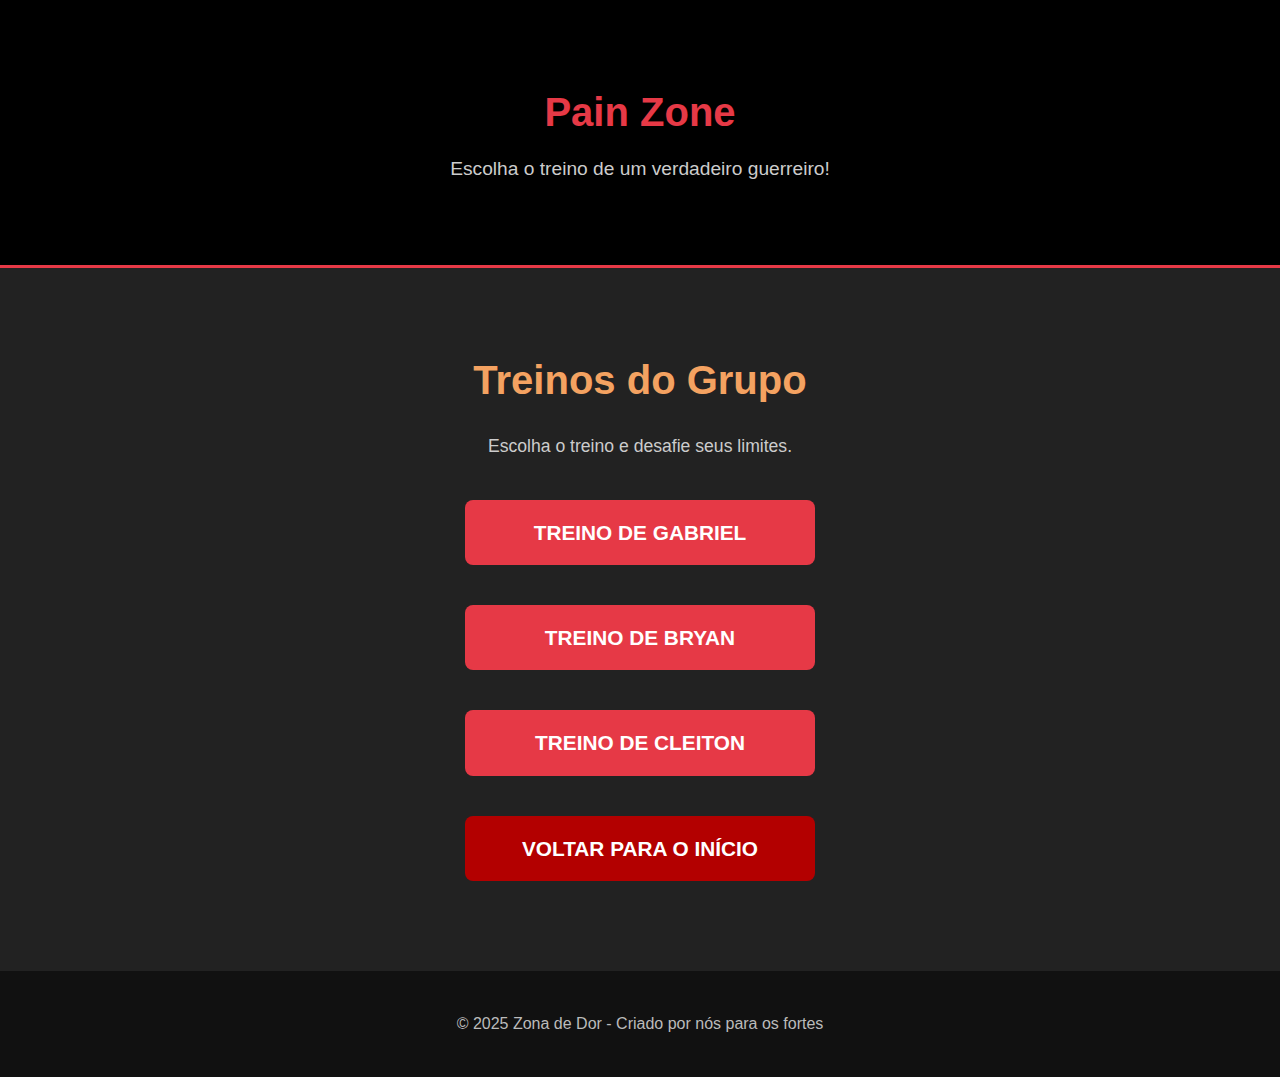
<file: treinos.html>
<!DOCTYPE html>
<html lang="pt-br">
<head>
    <meta charset="UTF-8">
    <meta name="viewport" content="width=device-width, initial-scale=1.0">
    <title>Treinos - Pain Zone</title>
    <link rel="stylesheet" href="styles.css">
</head>
<body>
    <header class="main-header">
        <div class="container">
            <h1>Pain Zone</h1>
            <p>Escolha o treino de um verdadeiro guerreiro!</p>
        </div>
    </header>

    <section class="treinos">
        <div class="container">
            <h2>Treinos do Grupo</h2>
            <p>Escolha o treino e desafie seus limites.</p>

            <div class="treino-buttons">
                <a href="gabriel-treino.html" class="btn-treinos">Treino de Gabriel</a>
                <a href="bryan-treino.html" class="btn-treinos">Treino de Bryan</a>
                <a href="cleiton-treino.html" class="btn-treinos">Treino de Cleiton</a>
                <a href="index.html" class="voltar">Voltar para o início</a>
            </div>
        </div>
    </section>

    <footer>
        <div class="container">
            <p>© 2025 Zona de Dor - Criado por nós para os fortes</p>
        </div>
    </footer>

    <script src="script.js"></script>
</body>
</html>
</file>
<file: styles.css>
/* Estilos globais */
* {
  margin: 0;
  padding: 0;
  box-sizing: border-box;
}

body {
  font-family: 'Segoe UI', Tahoma, Geneva, Verdana, sans-serif;
  background-color: #111;
  color: #eee;
  line-height: 1.6;
}

.container {
  max-width: 1200px;
  margin: auto;
  padding: 20px;
}

header.main-header {
  background: #000;
  padding: 60px 20px;
  text-align: center;
  border-bottom: 3px solid #e63946;
}

header.main-header h1 {
  font-size: 2.5rem;
  color: #e63946;
  margin-bottom: 10px;
}

header.main-header p {
  font-size: 1.2rem;
  color: #ccc;
}

.about-group {
  background: #1a1a1a;
  padding: 40px 20px;
  text-align: center;
}

.about-group h2 {
  font-size: 2rem;
  color: #f4a261;
  margin-bottom: 20px;
}

.about-group p {
  max-width: 800px;
  margin: auto;
  color: #ccc;
}

.about-group blockquote {
  margin-top: 20px;
  font-size: 1.3rem;
  color: #e63946;
  font-weight: bold;
}

.team-section {
  padding: 60px 20px;
  background: #111;
  text-align: center;
}

.team-section h2 {
  font-size: 2rem;
  color: #43aa8b;
  margin-bottom: 40px;
}

.team-cards {
  display: flex;
  flex-direction: column;
  gap: 30px;
}

.team-member {
  background: #1f1f1f;
  padding: 25px;
  border-radius: 16px;
  box-shadow: 0 0 20px rgba(0,0,0,0.5);
  transition: transform 0.3s ease;
}

.team-member:hover {
  transform: translateY(-5px);
}

.team-member h3 {
  font-size: 1.5rem;
  color: #f4a261;
  margin-bottom: 10px;
}

.team-member p {
  font-size: 1rem;
  color: #bbb;
}

/* Responsivo */
@media (min-width: 768px) {
  .team-cards {
    flex-direction: row;
    justify-content: space-between;
  }

  .team-member {
    width: 30%;
  }
}

/* Botão Ver Treinos */
.ver-treinos {
  text-align: center;
  padding: 40px 20px;
  background-color: #111;
}

.btn-treinos {
  background-color: #43aa8b;
  color: #fff;
  padding: 16px 32px;
  font-size: 1.2rem;
  border-radius: 12px;
  text-decoration: none;
  text-transform: uppercase;
  font-weight: bold;
  transition: background 0.3s ease, transform 0.2s ease;
  display: inline-block;
}

.btn-treinos:hover {
  background-color: #379177;
  transform: scale(1.05);
}

/* Responsividade para dispositivos móveis */
@media (max-width: 768px) {
  header.main-header h1 {
    font-size: 2rem;
  }

  header.main-header p {
    font-size: 1rem;
  }

  .btn-treinos {
    padding: 12px 24px;
    font-size: 1rem;
  }

  .team-cards {
    flex-direction: column;
    gap: 20px;
  }

  .team-member {
    width: 100%;
  }
}
* {
  margin: 0;
  padding: 0;
  box-sizing: border-box;
}

body {
  font-family: 'Segoe UI', Tahoma, Geneva, Verdana, sans-serif;
  background-color: #111;
  color: #eee;
  line-height: 1.6;
  font-size: 1rem;
}

.container {
  max-width: 1200px;
  margin: auto;
  padding: 20px;
}

.main-header {
  background-color: #1e1e1e;
  color: #e63946;
  text-align: center;
  padding: 60px 20px;
  border-bottom: 3px solid #e63946;
}

.main-header h1 {
  font-size: 3rem;
  margin-bottom: 10px;
}

.main-header p {
  font-size: 1.5rem;
}

.treinos {
  background: #222;
  padding: 60px 20px;
  text-align: center;
  color: #ccc;
}

.treinos h2 {
  font-size: 2.5rem;
  color: #f4a261;
  margin-bottom: 20px;
}

.treinos p {
  max-width: 800px;
  margin: auto;
  font-size: 1.1rem;
  margin-bottom: 30px;
}

.treino-buttons {
  display: flex;
  flex-direction: column;
  gap: 20px;
  align-items: center;
}

.btn-treinos {
  background-color: #e63946;
  color: #fff;
  padding: 16px 32px;
  font-size: 1.3rem;
  border-radius: 8px;
  text-decoration: none;
  text-transform: uppercase;
  font-weight: bold;
  transition: background 0.3s ease, transform 0.2s ease;
  width: 100%;
  max-width: 350px;
  margin: 10px 0;
}

.btn-treinos:hover {
  background-color: #d63031;
  transform: scale(1.05);
}

footer {
  background-color: #111;
  padding: 20px;
  text-align: center;
  color: #bbb;
  font-size: 1rem;
}

footer p {
  margin: 0;
}

/* Responsivo para celular */
@media (max-width: 768px) {
  .main-header h1 {
    font-size: 2rem;
  }

  .treinos h2 {
    font-size: 2rem;
  }

  .btn-treinos {
    font-size: 1.1rem;
    padding: 12px 24px;
  }
}
  .voltar {
    font-size: 1.1rem;
    padding: 12px 24px;
  }

  .voltar:hover {
  background-color: #d63031;
  transform: scale(1.05);
}
.voltar {
  background-color: #b30000;
  color: #fff;
  padding: 16px 32px;
  font-size: 1.3rem;
  border-radius: 8px;
  text-decoration: none;
  text-transform: uppercase;
  font-weight: bold;
  transition: background 0.3s ease, transform 0.2s ease;
  width: 100%;
  max-width: 350px;
  margin: 10px 0;
}
</file>
